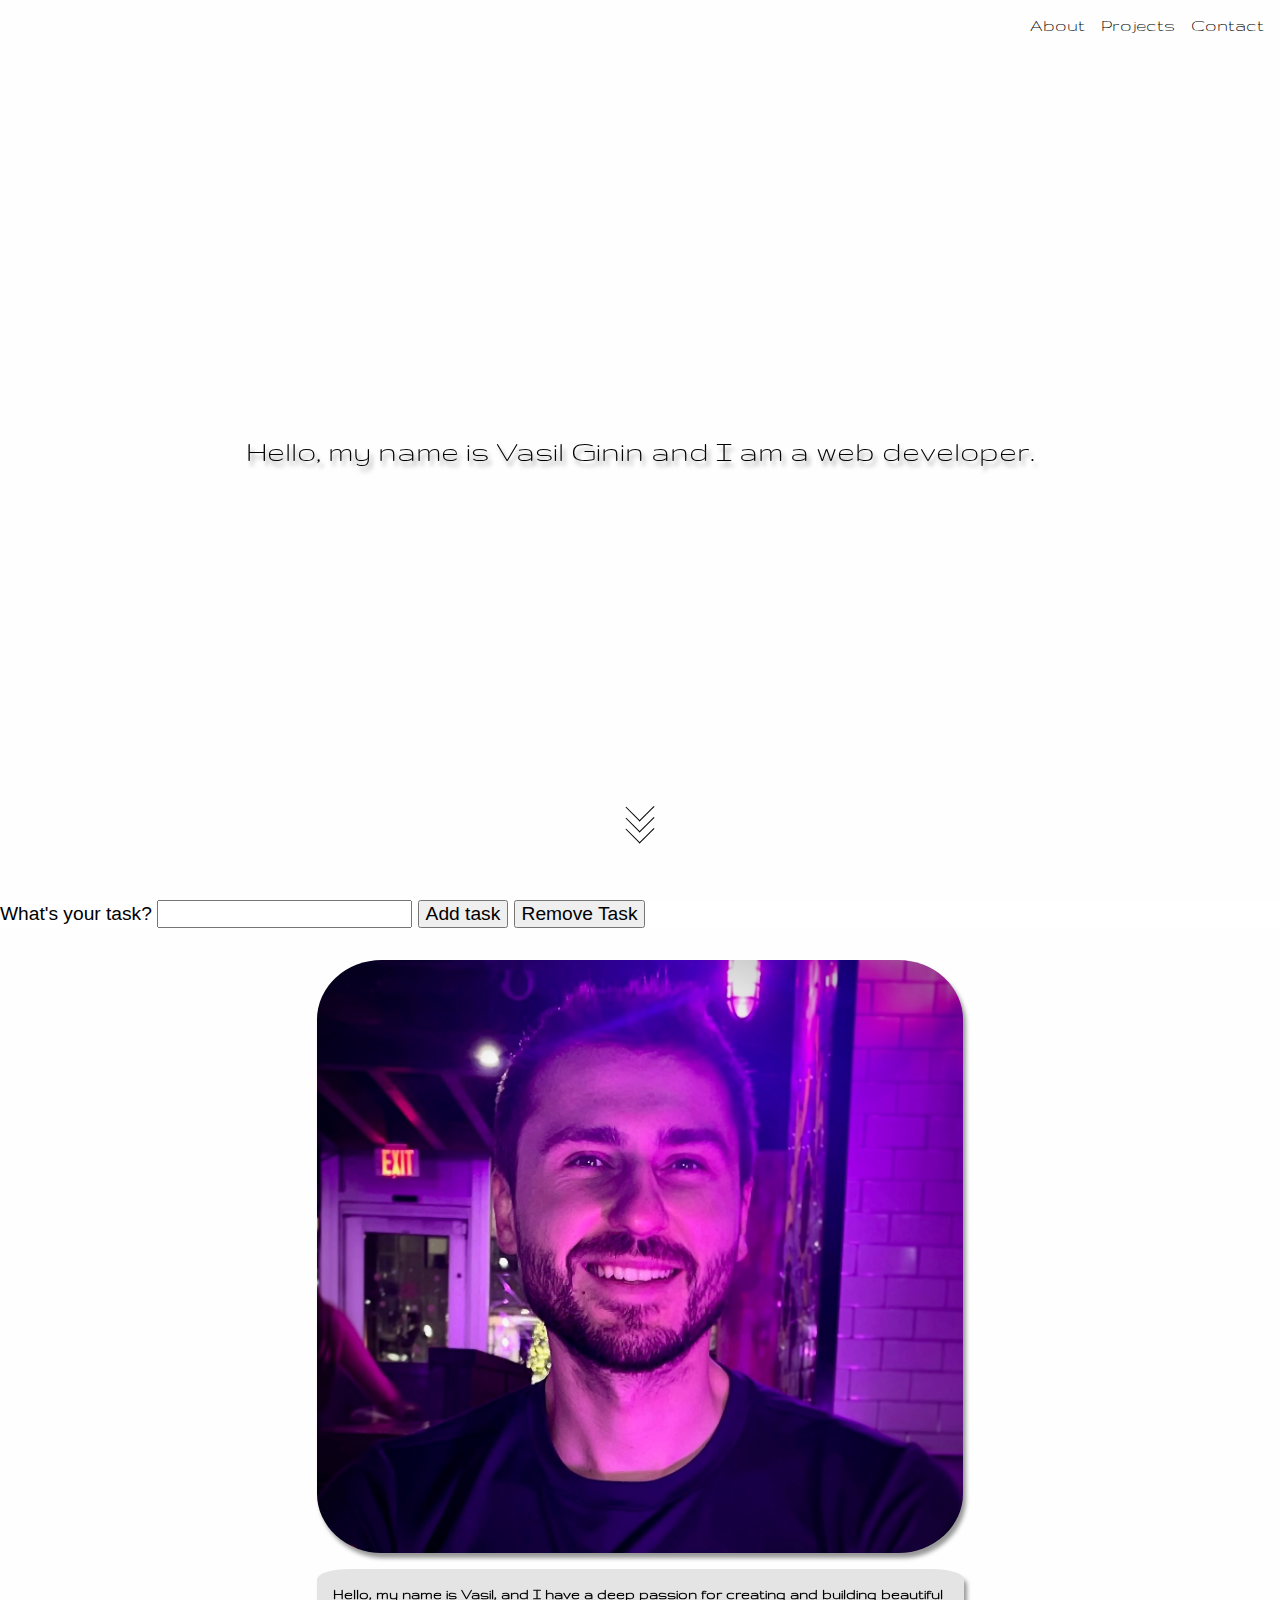
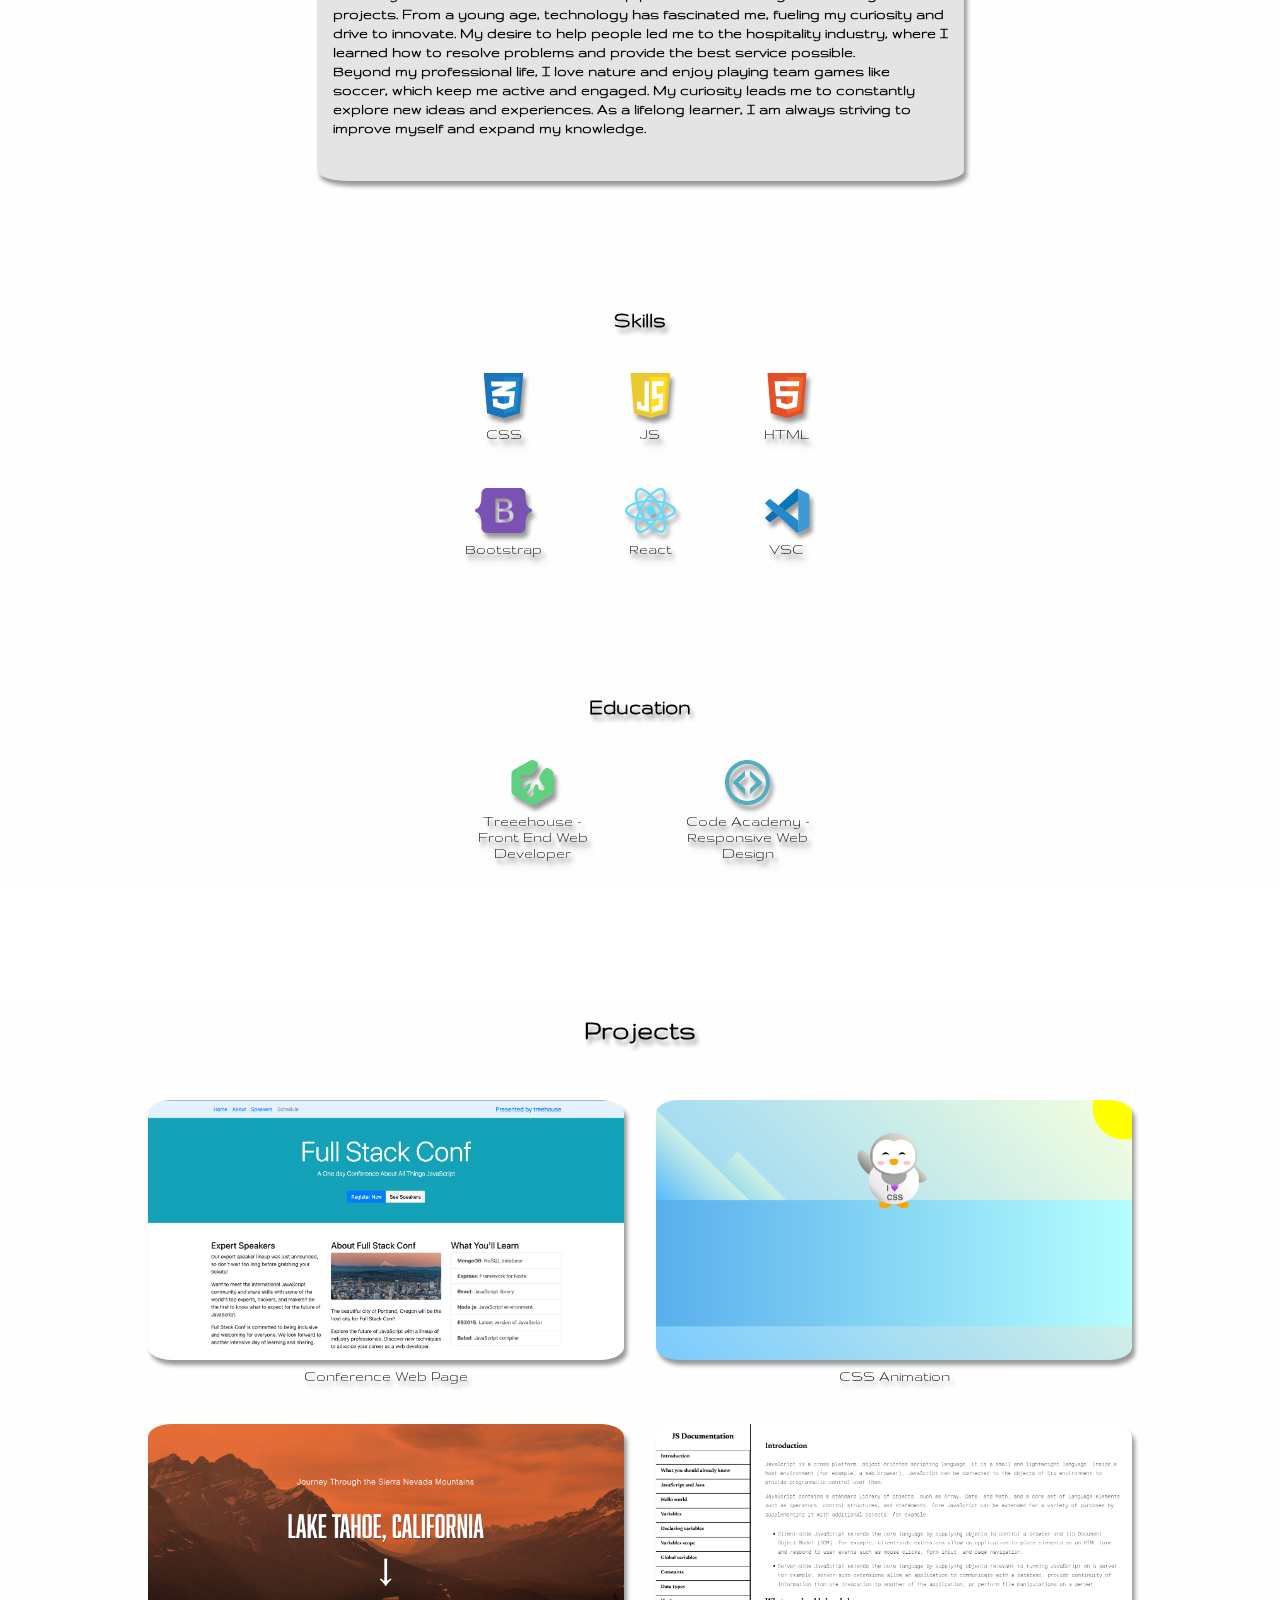
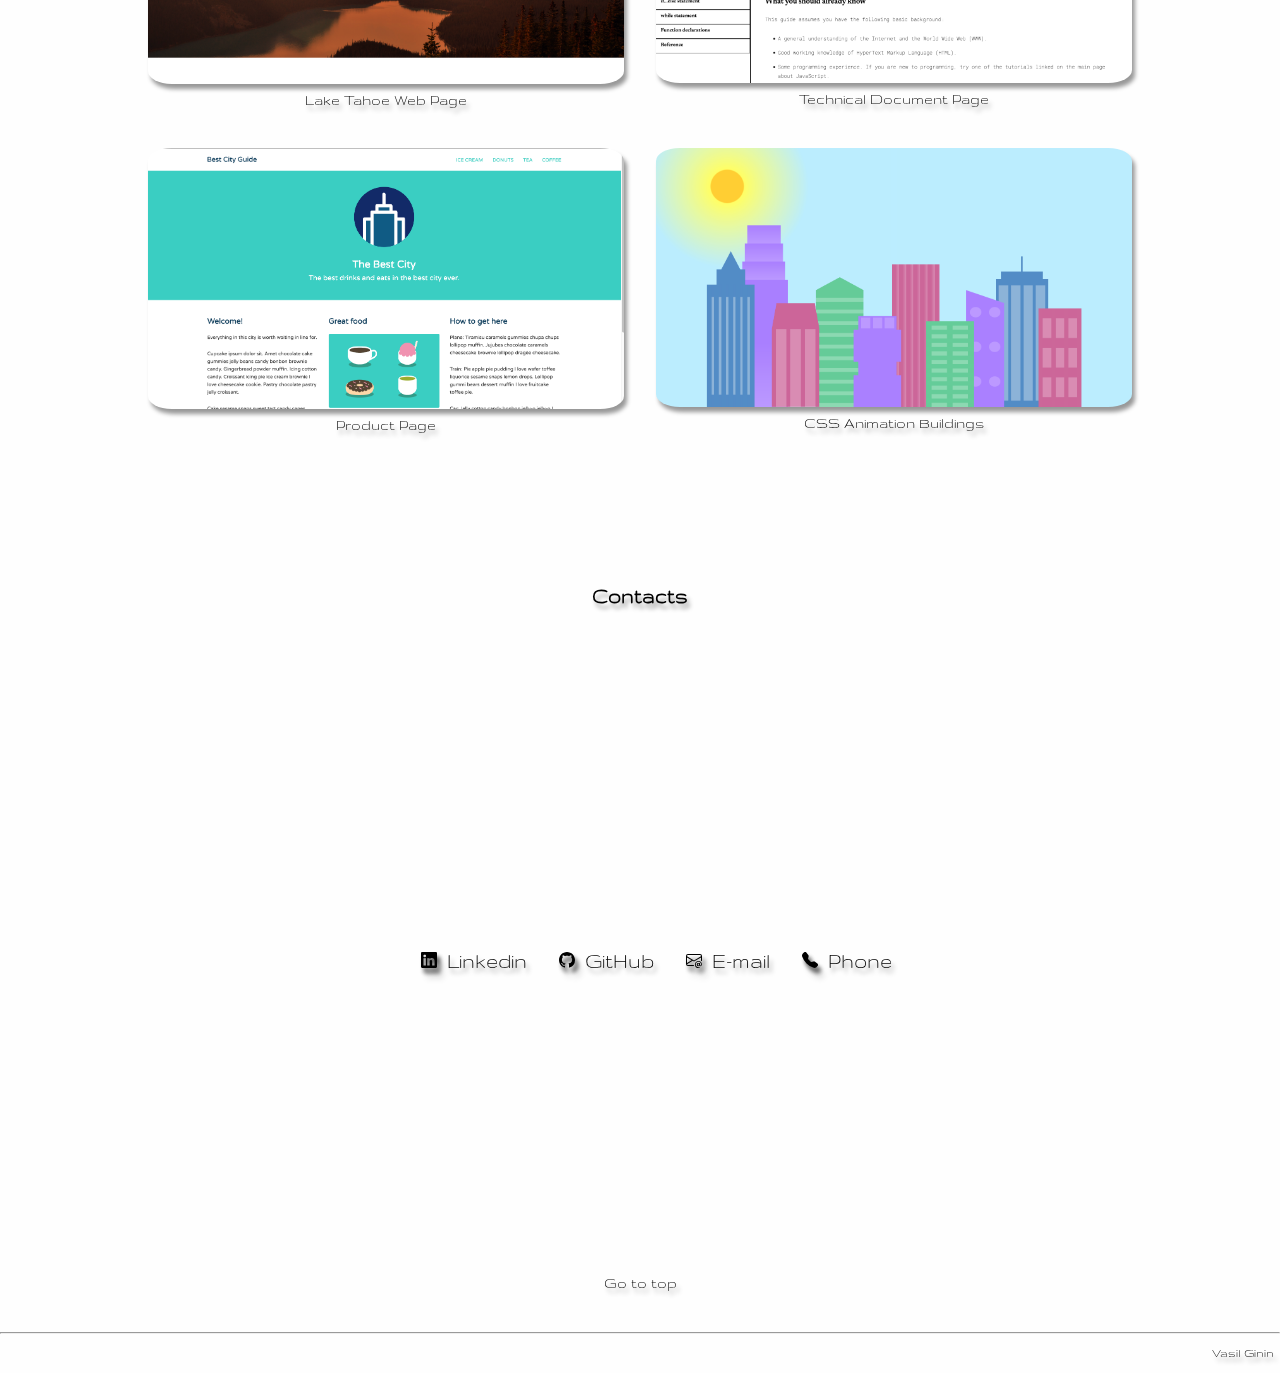
<file: index.html>
<!DOCTYPE html>
<html lang="en">
<head>
    <meta charset="UTF-8">
    <meta name="viewport" content="width=device-width, initial-scale=1.0">
    <link rel="stylesheet" href="css/styles.css">
    <link rel="stylesheet" href="css/normalize.css">
    <link rel="preconnect" href="https://fonts.googleapis.com">
    <link rel="preconnect" href="https://fonts.gstatic.com" crossorigin>
    <link href="https://fonts.googleapis.com/css2?family=Gruppo&display=swap" rel="stylesheet">
    <title>Portfolio Vasil Ginin</title>
</head>
<body class="" id="body">
  
    <!-- START Navigation  -->

    <nav class="navigation gruppo-regular" id="navigation">
        <a class="links" href="#about">About</a>
        <a class="links" href="#projects">Projects</a>   
        <a class="links" href="#contacts">Contact</a>
    </nav>

     <!-- END  Navigation  -->

      <!-- START Mobile  Navigation  -->

     <div class="mobile-container gruppo-regular">
      <div class="topnav">
        <a href="#home" class="active logo">VG</a>
        <div id="myLinks">
          <a href="#about">About</a>
          <a href="#projects">Projects</a>
          <a href="#contacts">Contact</a>
        </div>
        <a href="javascript:void(0);" class="icon" onclick="myFunction()">
          <img class="hamburger"  src="img/list.svg"></a>
        </a>
      </div>
      </div>
    </div>

    <!-- END Mobile Navigation  -->

     <!--Title -->

         <div class="container-title" id="about">
           <h1 id="title" class="title gruppo-regular"> Hello, my name is Vasil Ginin and I am a web developer.</h1>
           
         </div>
         <label  id="mainLabel" for="main">What's your task?</label>
          <input type="text" id="main" class="input-main">
          <button id="btn-main">Add task</button>

        
          <button id="btn-mainTwo">Remove Task</button>

          <div class="arrow">
            <span class="sp"></span>
            <span class="sp"></span>
            <span class="sp"></span>
           </div>
          </div>
      </div>
   
    <!-- END Title  -->

     <!--  START About  -->
    <div class="container-ISE gruppo-regular">
      <div class="container-info">
      <div class="info-img"><img id="picture" src="img/small.jpeg"></div> 
          <div class="container-text-info"><h5 class="about-me-text" id="about-me">Hello, my name is Vasil, and I have a deep passion for creating and building beautiful projects. From a young age, technology has fascinated me, fueling my curiosity and drive to innovate. My desire to help people led me to the hospitality industry, where I learned how to resolve problems and provide the best service possible.

            <br>Beyond my professional life, I love nature and enjoy playing team games like soccer, which keep me active and engaged. My curiosity leads me to constantly explore new ideas and experiences. As a lifelong learner, I am always striving to improve myself and expand my knowledge.
          </h5>
        </div>
        </div>
        <div class="container-skill">
            <h3 class="skill-text text-shadow">Skills</h3>
        </div>
 
      <div class="galery-grid">
        <div class="containers-skills">
        <figure class="skills">
          <img src="img/css-3.svg" alt="css icon">
        <figcaption class="text-shadow">CSS
        </figcaption>
        </figure>
      </div>

      <div class="containers-skills">
        <figure class="skills">
          <img class="js-img" src="img/javascript-1.svg" alt="javascript icon">
        <figcaption  class="text-shadow">JS
        </figcaption>
        </figure>
      </div>

      <div class="containers-skills">
        <figure class="skills">
          <img  class="img-skill" src="img/html-1.svg" alt="html icon">
        <figcaption  class="text-shadow">HTML
        </figcaption>
        </figure>
      </div>

      <div class="containers-skills">
        <figure class="skills">
          <img  class="img-skill" src="img/bootstrap-5-1.svg" alt=" Bootstrap icon">
        <figcaption  class="text-shadow">Bootstrap
        </figcaption>
        </figure>
      </div>

      <div class="containers-skills">
        <figure class="skills">
          <img  class="img-skill" src="img/react-2.svg" alt="React icon">
        <figcaption  class="text-shadow">React
        </figcaption>
        </figure>
      </div>

      <div class="containers-skills">
        <figure class="skills">
          <img  class="img-skill" src="img/visual-studio-code-1.svg" alt="Visual Studio Code icon">
        <figcaption  class="text-shadow">VSC
        </figcaption>
        </figure>
      </div>

      </div>
      <div class="container-education">
        <h3 class="skill-text text-shadow ">Education</h3>
      </div>

      <div class="galery-grid-education">
        <div  class="containers-skills">
        <figure class="skills">
          <img src="img/treehouse.svg" alt="css icon">
        <figcaption class="text-shadow">Treeehouse - Front End Web Developer
        </figcaption>
        </figure>
      </div>

      <div class="containers-skills">
        <figure class="skills">
          <img src="img/code-school.svg" alt="javascript icon">
        <figcaption  class="text-shadow">Code Academy - Responsive Web Design
        </figcaption>
        </figure>
      </div>
      </div>
    </div>

    <!--  END About  -->

    <!-- START Projects Page -->

    <div class="container-projects gruppo-regular" id="projects">
        <h2  class="text-shadow">Projects</h2>
        <div class="container-projects-links">
            <div class="projects" id="projects-hide">
                <figure class="projects-link">
                  <a href="https://bginin.github.io/Conference/" target="blank_"> 
                      <img src="img/Conference.PNG"/>
                  </a>
                  <figcaption  class="text-shadow">Conference Web Page
                  </figcaption>
                </figure>
                <figure class="projects-link">
                  <a target="blank_" href=" https://bginin.github.io/animation-css/">
                        <img src="/img/Pinguin.PNG" class="height-img-penguin"/>
                  </a>
                  <figcaption  class="text-shadow">CSS Animation
                  </figcaption>
                </figure>
                <figure class="projects-link">
                  <a target="blank_" href="https://bginin.github.io/Lake-Tahoe/">
                    <img src="img/Lake.PNG"/>
                  </a>
                  <figcaption class="text-shadow">
                   Lake Tahoe Web Page
                  </figcaption>
                </figure>
                <figure class="projects-link">
                  <a target="blank_"  href="https://bginin.github.io/Technical-Documentation/">
                    <img   src="img/Document.PNG"/>
                  </a>
                  <figcaption  class="text-shadow">Technical Document Page</figcaption>
                </figure>
                  <figure class="projects-link"> 
                    <a target="blank_"  href="https://bginin.github.io/Best-City-WB/">
                        <img   src="/img/Best-City-WB.PNG" class="height-img-penguin "/>
                    </a>
                    <figcaption  class="text-shadow">Product Page
                    </figcaption>
                  </figure>
                    <figure class="projects-link">
                      <a target="blank_" href="https://bginin.github.io/CitySkyline-CSS/">
                        <img   src="img/Building.PNG" class="height-img-penguin "/>
                       </a>
                       <figcaption class="text-shadow">CSS Animation Buildings
                       </figcaption>
                    </figure>
            </div>
        </div>
        <!-- <div class="button-projects">
            <a  href="#projects" class="btn text-shadow">Show all Projects</a>
        </div> -->
    </div>
    <!-- END Projects Page  -->
    
    <!-- START Contacts  -->

    <div class="container-contacts text-shadow gruppo-regular" id="contacts">
        <h3 class="text-shadow">Contacts</h3>
         <div class="container-contacts-links">
          <div class="contact-container-individual">
            <a href="https://www.linkedin.com/in/vasil-ginin-103581169/" class="contact-links linkedin" target="_blank"><svg xmlns="http://www.w3.org/2000/svg" width="16" height="16" fill="currentColor" class="bi bi-linkedin" viewBox="0 0 16 16">
              <path d="M0 1.146C0 .513.526 0 1.175 0h13.65C15.474 0 16 .513 16 1.146v13.708c0 .633-.526 1.146-1.175 1.146H1.175C.526 16 0 15.487 0 14.854zm4.943 12.248V6.169H2.542v7.225zm-1.2-8.212c.837 0 1.358-.554 1.358-1.248-.015-.709-.52-1.248-1.342-1.248S2.4 3.226 2.4 3.934c0 .694.521 1.248 1.327 1.248zm4.908 8.212V9.359c0-.216.016-.432.08-.586.173-.431.568-.878 1.232-.878.869 0 1.216.662 1.216 1.634v3.865h2.401V9.25c0-2.22-1.184-3.252-2.764-3.252-1.274 0-1.845.7-2.165 1.193v.025h-.016l.016-.025V6.169h-2.4c.03.678 0 7.225 0 7.225z"/>
            </svg>Linkedin</a>
          </div>
          <div class="contact-container-individual">
            <a href="https://github.com/Bginin" class="contact-links github" target="_blank"><svg xmlns="http://www.w3.org/2000/svg" width="16" height="16" fill="currentColor" class="bi bi-github" viewBox="0 0 16 16">
              <path d="M8 0C3.58 0 0 3.58 0 8c0 3.54 2.29 6.53 5.47 7.59.4.07.55-.17.55-.38 0-.19-.01-.82-.01-1.49-2.01.37-2.53-.49-2.69-.94-.09-.23-.48-.94-.82-1.13-.28-.15-.68-.52-.01-.53.63-.01 1.08.58 1.23.82.72 1.21 1.87.87 2.33.66.07-.52.28-.87.51-1.07-1.78-.2-3.64-.89-3.64-3.95 0-.87.31-1.59.82-2.15-.08-.2-.36-1.02.08-2.12 0 0 .67-.21 2.2.82.64-.18 1.32-.27 2-.27s1.36.09 2 .27c1.53-1.04 2.2-.82 2.2-.82.44 1.1.16 1.92.08 2.12.51.56.82 1.27.82 2.15 0 3.07-1.87 3.75-3.65 3.95.29.25.54.73.54 1.48 0 1.07-.01 1.93-.01 2.2 0 .21.15.46.55.38A8.01 8.01 0 0 0 16 8c0-4.42-3.58-8-8-8"/>
            </svg>GitHub</a>
          </div>
          <div class="contact-container-individual">
            <a href="mailto:vasilginin@gmail.com" class="contact-links e-mail" target="_blank"><svg id="svg" xmlns="http://www.w3.org/2000/svg" width="16" height="16" fill="currentColor" class="bi bi-envelope-at" viewBox="0 0 16 16">
              <path d="M2 2a2 2 0 0 0-2 2v8.01A2 2 0 0 0 2 14h5.5a.5.5 0 0 0 0-1H2a1 1 0 0 1-.966-.741l5.64-3.471L8 9.583l7-4.2V8.5a.5.5 0 0 0 1 0V4a2 2 0 0 0-2-2zm3.708 6.208L1 11.105V5.383zM1 4.217V4a1 1 0 0 1 1-1h12a1 1 0 0 1 1 1v.217l-7 4.2z"/>
              <path d="M14.247 14.269c1.01 0 1.587-.857 1.587-2.025v-.21C15.834 10.43 14.64 9 12.52 9h-.035C10.42 9 9 10.36 9 12.432v.214C9 14.82 10.438 16 12.358 16h.044c.594 0 1.018-.074 1.237-.175v-.73c-.245.11-.673.18-1.18.18h-.044c-1.334 0-2.571-.788-2.571-2.655v-.157c0-1.657 1.058-2.724 2.64-2.724h.04c1.535 0 2.484 1.05 2.484 2.326v.118c0 .975-.324 1.39-.639 1.39-.232 0-.41-.148-.41-.42v-2.19h-.906v.569h-.03c-.084-.298-.368-.63-.954-.63-.778 0-1.259.555-1.259 1.4v.528c0 .892.49 1.434 1.26 1.434.471 0 .896-.227 1.014-.643h.043c.118.42.617.648 1.12.648m-2.453-1.588v-.227c0-.546.227-.791.573-.791.297 0 .572.192.572.708v.367c0 .573-.253.744-.564.744-.354 0-.581-.215-.581-.8Z"/>
            </svg>E-mail</a>
          </div>
          <div class="contact-container-individual">
            <a href="tel:571-503-0215" class="contact-links phone" target="_blank"><svg xmlns="http://www.w3.org/2000/svg" width="16" height="16" fill="currentColor" class="bi bi-telephone-fill" viewBox="0 0 16 16">
              <path fill-rule="evenodd" d="M1.885.511a1.745 1.745 0 0 1 2.61.163L6.29 2.98c.329.423.445.974.315 1.494l-.547 2.19a.68.68 0 0 0 .178.643l2.457 2.457a.68.68 0 0 0 .644.178l2.189-.547a1.75 1.75 0 0 1 1.494.315l2.306 1.794c.829.645.905 1.87.163 2.611l-1.034 1.034c-.74.74-1.846 1.065-2.877.702a18.6 18.6 0 0 1-7.01-4.42 18.6 18.6 0 0 1-4.42-7.009c-.362-1.03-.037-2.137.703-2.877z"/>
            </svg>Phone</a>
          </div>
        </div>
        <a href="#body" class="link-top">Go to top</a>
        <footer>
          <hr>
          <p class="gruppo-regular">Vasil Ginin</p>
        </footer>
    
      </div>
     <!-- END Contacts  -->
     <!-- <canvas id="cw"
     >Animation creating multi-colored disappearing stream of light that follow the
     cursor as it moves over the image
   </canvas> -->
 
</body>
<script src="js/script.js"></script>
</html>
</file>
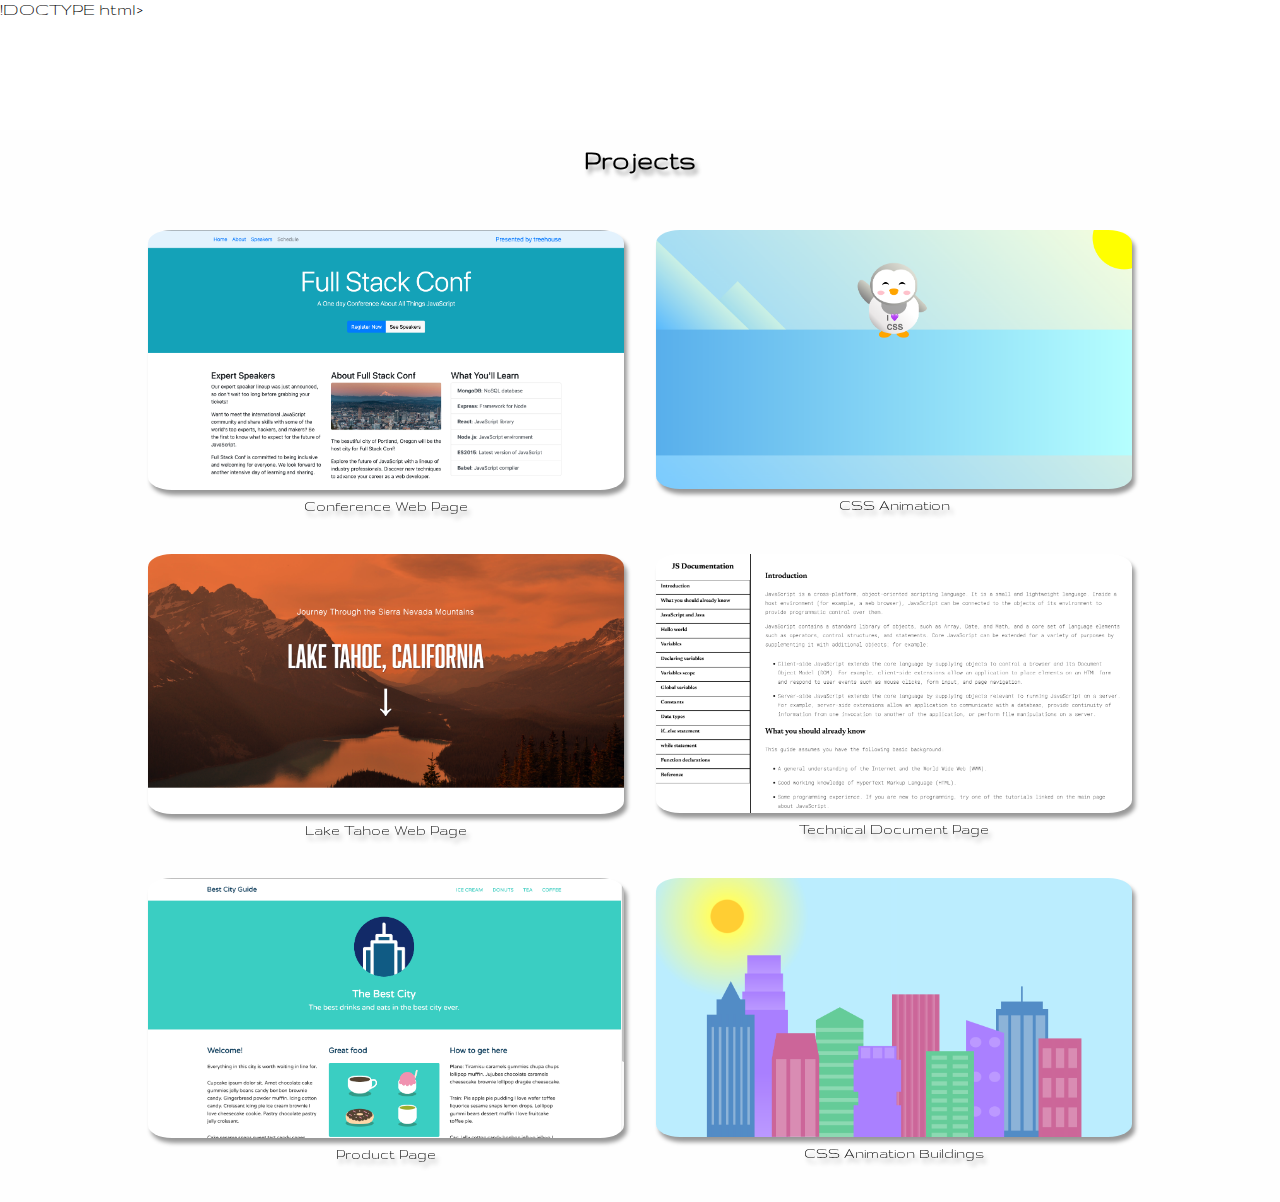
<file: projects.html>
!DOCTYPE html>
<html lang="en">
<head>
    <meta charset="UTF-8">
    <meta name="viewport" content="width=device-width, initial-scale=1.0">
    <link rel="stylesheet" href="css/styles.css">
    <link rel="stylesheet" href="css/normalize.css">
    <link rel="preconnect" href="https://fonts.googleapis.com">
    <link rel="preconnect" href="https://fonts.gstatic.com" crossorigin>
    <link href="https://fonts.googleapis.com/css2?family=Gruppo&display=swap" rel="stylesheet">
    <title>Portfolio Vasil Ginin</title>
</head>
<body class="gruppo-regular" id="body">

    <div class="container-projects" id="projects">
        <h2  class="text-shadow">Projects</h2>
        <div class="container-projects-links">
            <div class="projects">
                <figure class="projects-link">
                  <a href="https://bginin.github.io/Conference/" target="blank_"> 
                      <img src="img/Conference.PNG"/>
                  </a>
                  <figcaption  class="text-shadow">Conference Web Page
                  </figcaption>
                </figure>
                <figure class="projects-link">
                  <a target="blank_" href=" https://bginin.github.io/animation-css/">
                        <img src="/img/Pinguin.PNG" class="height-img-penguin"/>
                  </a>
                  <figcaption  class="text-shadow">CSS Animation
                  </figcaption>
                </figure>
                <figure class="projects-link">
                  <a target="blank_" href="https://bginin.github.io/Lake-Tahoe/">
                    <img src="img/Lake.PNG"/>
                  </a>
                  <figcaption class="text-shadow">
                   Lake Tahoe Web Page
                  </figcaption>
                </figure>
                <figure class="projects-link">
                  <a target="blank_"  href="https://bginin.github.io/Technical-Documentation/">
                    <img   src="img/Document.PNG"/>
                  </a>
                  <figcaption  class="text-shadow">Technical Document Page</figcaption>
                </figure>
                  <figure class="projects-link"> 
                    <a target="blank_"  href="https://bginin.github.io/Best-City-WB/">
                        <img   src="/img/Best-City-WB.PNG" class="height-img-penguin "/>
                    </a>
                    <figcaption  class="text-shadow">Product Page
                    </figcaption>
                  </figure>
                    <figure class="projects-link">
                      <a target="blank_" href="https://bginin.github.io/CitySkyline-CSS/">
                        <img   src="img/Building.PNG" class="height-img-penguin "/>
                       </a>
                       <figcaption class="text-shadow">CSS Animation Buildings
                    </figcaption>
                </figure>
        </div>
    </div>
</body>
</file>
<file: css/styles.css>
html {
    scroll-behavior: smooth;
}
.border {
    border: 5px solid green;
}
body {
         font-size: 1.2rem;
}
.text-shadow {
    filter: drop-shadow(3px 5px 2px rgb(0 0 0 / 0.4));
}
.gruppo-regular {
    font-family: "Gruppo", sans-serif;
    font-weight: 300;
    font-style: normal;
  }
/**** START Navigation ****/

.navigation {
    display: none;
}
.logo {
    color: black;
    filter: drop-shadow(3px 5px 2px rgb(0 0 0 / 0.4));
}

  /***  END Navigation  *****/

  .title  {
    filter: drop-shadow(3px 5px 2px rgb(0 0 0 / 0.4));
   margin: auto;
   font-size: 2rem;
   display: grid;
   text-align: center;
}
  .container-title {
    /* background: radial-gradient(circle at center, black, #dfecfa00, green 100%);; */
    background: #fefefec2;
    min-height: 100vh;
    display: flex;
}
.arrow {
    margin-top:23rem;
    position: absolute;
    top: 50%;
    left: 50%;
    transform:  translate(-50%, -50%);
}
.arrow span {
    display: block;
    width: 20xp;
    height: 20px;
    border-bottom: 1px solid black;
    border-right: 1px solid black;
    transform: rotate(45deg);
    margin: -10px;
    animation: animate 2s infinite;
}
.arrow span:nth-child(2) {
    animation-delay: -0.2s;
   
}
.arrow span:nth-child(3) {
    animation-delay: -0.4s;
}

 /**** START About *****/

.container-ISE {
    min-height: 100vh;
    background:#fefefe;
 }
 .container-info {
    display: grid; 

     grid-template-columns: 1fr;
    /* column-gap: 0.6rem; */
    padding: 1rem; 
    margin: 2rem;
 }
 .container-info img {
    width: 100%;
     height: 100%;
     z-index: 1;
  
  border-radius: 10%;
  filter: drop-shadow(3px 5px 2px rgb(0 0 0 / 0.4));
}
 .about-me-text {
    padding: 1rem;
    transition: 0.5;
  }
.container-text-info {
    padding-top: 0;
    text-align:left;
    line-height: 1.2;
    transition: 0.5;
    /* border: 1px black solid; */
    border-radius: 5%;
    background-color: #e4e4e4;
    filter: drop-shadow(3px 5px 2px rgb(0 0 0 / 0.4));
}

  /***** END About ******/

 /****  START Skills ***** */
 .container-education 
 h5 {
    text-align:left;
    padding-left: 1.3rem;
    margin-bottom: 0;
 }
 .container-education a {
     color: rgb(210, 210, 210);
 }
 .container-education {
    margin-top: 6rem;
 }
.skill-text {
  text-align: center;
}
.info-img {
    max-width: 100vw;
    margin: 1rem  auto 1rem auto;
}
.galery-grid img {
    width: 25vw;
    height: 5vh;
    position: relative;
}
.galery-grid {
    display: grid;
    grid-template-columns: 1fr 1fr 1fr;
    max-width: 430px;
    margin:auto;
}
.galery-grid-education {
    display: grid;
    grid-template-columns: 1fr 1fr ;
    max-width: 430px;
    margin: auto;
}
.galery-grid-education img {
    width: 25vw;
    height: 5vh;
}
.skills  {
  text-align: center;
}
.skills img {
    margin: auto;  
}
.container-text-info h5 {
    margin-top: 0;
}
.containers-skills {
    filter: drop-shadow(3px 5px 2px rgb(0 0 0 / 0.4));
}

/*****  START Projects  *****/

.container-projects h2 {
    margin-top: 7rem;
    padding-top: 1rem;
    text-align: center;
}

.container-projects {
    background:#fefefe;
    min-height: 100vh;
    text-align: center;
}
.container-projects-links {
    padding: 1.5rem 1.5rem;
}

.projects {
    width: 100%;
    justify-content: center;
    display: grid;
    /* grid-template-columns: repeat(auto-fit, minmax(400px, 1fr)) */
  }

img {
    max-width: 100%;
    display: block;
}

.projects-link img {
    
    /* box-shadow: 5px 5px 5px rgb(19, 17, 17); */
    border-radius: 5%;
    filter: drop-shadow(3px 5px 2px rgb(0 0 0 / 0.4));
 
}

figcaption {
    font-size: medium;
    padding-top: 0.5rem;
    padding-bottom: 0.5rem;

}
.projects figure {
    margin: 0.5rem;
}

 .button-projects {
     text-align: center;
     padding: 3rem;
}

.btn {
    padding: 1rem;
    text-decoration: none;
    color: #ffffff;
}

/* END Projects  */

/*  START Contacts */

.container-contacts {
    /* background: linear-gradient(#614385, #516395  ); */
    background: #fefefe;
   
    min-height: 100vh;
    display: flex;
    flex-direction: column;
}

.container-contacts-links {
     display: flex;
     justify-content: center;
     margin: auto;
     flex-wrap: wrap;
}

.contact-container-individual {
    margin-top: 1.1rem;
}

.contact-links {
    text-decoration: none;
    color: black;
    font-size: 1.4rem;
    margin-top: 2rem;
    filter: drop-shadow(3px 5px 2px rgb(0 0 0 / 0.4));
}

h3 {
    text-align: center;
    color: black;
    margin-top: 7rem;
}

svg {
    padding-right: 10px;
    filter: drop-shadow(3px 5px 2px rgb(0 0 0 / 0.4));
}

p {
    text-align: right;
    padding-right: 0.4rem;
    font-size: small;
    color: black;
    filter: drop-shadow(3px 5px 2px rgb(0 0 0 / 0.4));
}

/* END Contacts */

/* START Footer */

.link-top {
    text-align: center;
    text-decoration: none;
    color: black;
    margin-bottom: 2rem;
    font-size: 1rem;
    filter: drop-shadow(3px 5px 2px rgb(0 0 0 / 0.4));
}


/* --------- Media Queries ------*/

 @media (min-width: 100px) and (max-width: 646px) {
    .container-contacts-links {
       flex-direction: column;
       display: flex;
       margin: auto;
       justify-content:space-between;
     }
     
     .contact-container-individual {
        padding-top: 1rem;
    }


/******* START Mobile Nav *****/

   .hamburger {
    color: white;
   }
    
    .topnav {
        overflow: hidden;
        background-color: #fefefe ;
        position: relative;
      }
      
      .topnav #myLinks {
        display: none;
      }
      
      .topnav a {
        color: black;
        padding: 14px 16px;
        text-decoration: none;
        font-size: 17px;
        display: block;
        
      }
      
      .topnav a.icon {
       
        display: block;
        position: absolute;
        right: 0;
        top: 0;
      }
      
      .topnav a:hover {
        background-color: #fefefe;
        color: black;
      }
      
      .active {
        background-color:#fefefe ;
        color: black;
        
      }
      .links {
        margin-top: 1.5rem;
    }
    .contact-container-individual {
        padding-top: 10px;
    }
}
      
@media (min-width: 647px) {
  
    
    .container-about {
        min-height: 100vh;
    }
    .container-info {
        margin: auto;
    max-width: 647px;
    }
    
    .container-education h5 {
   text-align:center;
   padding-left: 1.3rem;
}
.container-projects-links {
    max-width: 1000px;
    margin: auto;
}
    .projects {
        display: grid;
        grid-template-columns: repeat(auto-fit, minmax(400px, 1fr));
        gap: 1rem;
    }
    .projects-link, .button-projects, .name, .role, .contact-container-individual, .link-top{
        transition: transform .4s;
    }
    
    .projects-link:hover {
        transform: scale(1.1);
    }
    .link-top:hover {
        transform: scale(1.1);
    }
    
    .links:hover {
        transform: scale(1.1);
    }

    .btn,.button-projects:hover {
        
        transform: scale(1.5);
    }
   
    .contact-container-individual:hover {

        transform: scale(1.2);
    }

    .navigation {
        background:#fefefe;
        display: flex;
        justify-content: flex-end;
        padding: 1rem 5rem 1rem 0;
        position: fixed;
        top: 0;
        width: 100%;
        z-index: 7;
    }
    .links {
        padding-right: 1rem;
        text-decoration: none;
        color: black;
        transition: transform .4s;
    }  
    .mobile-container {
        display: none;
    }
    .contact-links {
        padding-left: 2rem;
    }
    .container-contacts {
        min-height: 100vh;
    }
  }
 
 @media (min-width: 1232px) {
   .button-projects {
       margin-top: 100px; 
   }
}

@keyframes animate {
    0% {
      opacity: 0;
      transform: rotate(45deg) translate(-20px, -20px);
    }
    50% {
        opacity: 1;
    }
    
    100% {
        opacity: 0;
        transform: rotate(45deg) translate(20px, 20px);
    }
    
    
}
</file>
